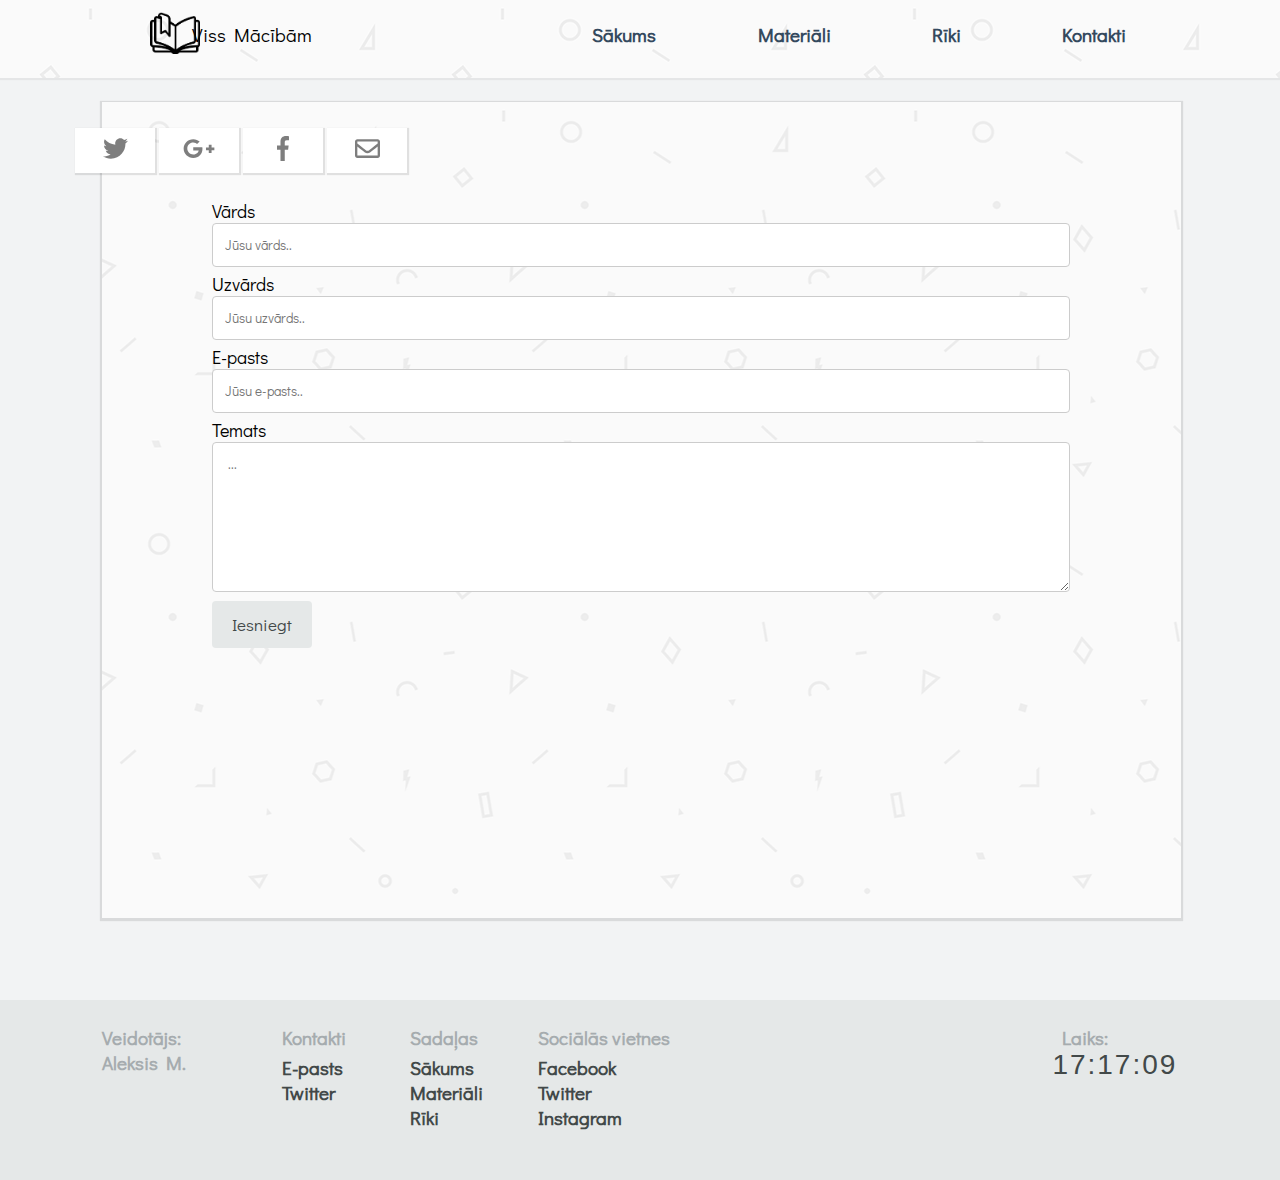
<file: kontakti.html>
<!DOCTYPE html>
<html>
<head>
  <link rel="stylesheet" type="text/css" href="home.css">
    <link rel="icon" href="logoo.png">
	  <title>Kontakti</title>
	  <link href="https://fonts.googleapis.com/css?family=Didact+Gothic" rel="stylesheet">
</head>

<body>



<div class="nav">
<ul>
<li style="float:right"><a class="active" href="kontakti.html">Kontakti</a></li>
<li style="float:right"><a href="riki.html">Rīki</a></li>
<li style="float:right"><a href="materials.html">Materiāli</a></li>
<li style="float:right"><a href="index.html">Sākums</a></li>
</ul>
</div>





<img class="logo" src="logoo.png"></a>
<p class="vsklogo">Viss Mācībām</p>

<div class="mid"></div>



<!-- Social Button HTML -->
<div class="share">
<!-- Twitter -->
<a href="http://twitter.com/share?url=&text=Iečeko šo jauno mājaslapu!" target="_blank" class="share-btn twitter">
    <i class="fa fa-twitter"></i><img class="tw" src="twitter-brands.svg">
</a>

<!-- Google Plus -->
<a href="https://plus.google.com/share?url=<BTN>" target="_blank" class="share-btn google-plus">
    <i class="fa fa-google-plus"></i><img class="gp" src="google-plus-g-brands.svg">
</a>

<!-- Facebook -->
<a href="http://www.facebook.com/sharer/sharer.php?u=<URL>" target="_blank" class="share-btn facebook">
    <i class="fa fa-facebook"></i><img class="fa" src="facebook-f-brands.svg">
</a>
<!-- Email -->
<a href="mailto:?subject=<SUBJECT&body=<BODY>" target="_blank" class="share-btn email">
    <i class="fa fa-envelope"></i><img class="em" src="envelope-regular.svg">
</a>

</div>

<div class="container4">
  <form action="https://formspree.io/dev28sk@gmail.com" target="_blank" method="POST">

    <label class="vards"  for="fname">Vārds</label>
    <input required type="text" maxlength = "20" id="fname" name="firstname" placeholder="Jūsu vārds..">

    <label class="uzvards" for="lname">Uzvārds</label>
    <input required type="text" maxlength = "20"  id="lname" name="lastname" placeholder="Jūsu uzvārds..">

    <label class="epasts" for="epasts">E-pasts</label>
    <input required type="text" maxlength = "30" id="lname" name="epasts" placeholder="Jūsu e-pasts..">

    <label class="temats" for="temats">Temats</label>
    <textarea required id="temats" maxlength = "1000" name="temats" placeholder=" ..." style="height:150px"></textarea>

    <input type="submit" value="Iesniegt">

  </form>
</div>


<div class="end"></div>

<p class="des">Veidotājs:<br>Aleksis M.</p>


<p class="cont">Kontakti</p>
<p class="cont2"><a href="kontakti.html" target="_blank" class="bottomselect">E-pasts</a><br><a href="https://twitter.com/notouthere?lang=en" target="_blank" class="bottomselect">Twitter</a></p>

<p class="socialize">Sociālās vietnes</p>
<p class="socialize2"><a href="https://www.facebook.com/mogilnijs.aleksis" target="_blank" class="bottomselect">Facebook</a><br><a href="https://twitter.com/notouthere?lang=en" target="_blank" class="bottomselect">Twitter</a><br><a href="https://www.instagram.com/ts_aleksis/" target="_blank" class="bottomselect">Instagram<a/></p>

<p class="section">Sadaļas</p>
<p class="section2"><a href="index.html" target="_blank" class="bottomselect">Sākums</a><br><a class="bottomselect" href="materials.html" target="_blank">Materiāli</a><br><a class="bottomselect" href="riki.html" target="_blank">Rīki</a></p>


<p class="laiks">Laiks:</p>
<div id="MyClockDisplay" class="clock" onload="showTime()"></div>
    <script  src="myscripts.js"></script>



</body>
</html>
</file>
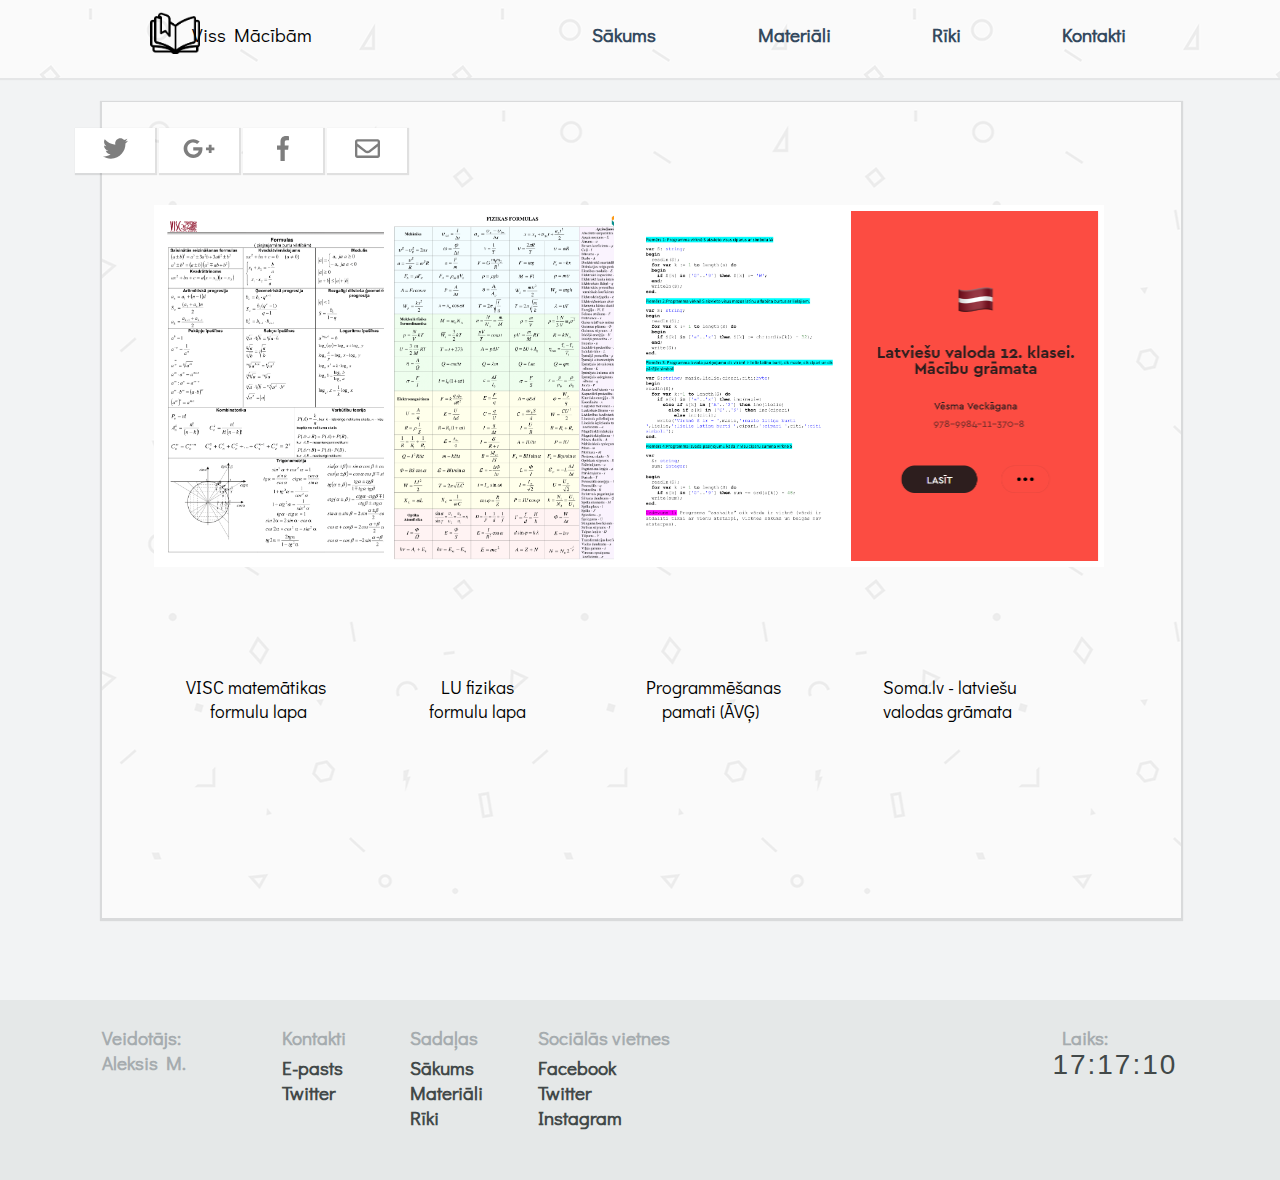
<file: materials.html>
<!DOCTYPE html>
<html>
<head>
  <link rel="stylesheet" type="text/css" href="home.css">
    <link rel="icon" href="logoo.png">
	  <title>Materiāli</title>
	 <link href="https://fonts.googleapis.com/css?family=Didact+Gothic" rel="stylesheet">
</head>

<body>



<div class="nav">
<ul>
<li style="float:right"><a href="kontakti.html">Kontakti</a></li>
<li style="float:right"><a href="riki.html">Rīki</a></li>
<li style="float:right"><a class="active" href="materials.html">Materiāli</a></li>
<li style="float:right"><a href="index.html">Sākums</a></li>
</ul>
</div>



<img class="logo" src="logoo.png">
<p class="vsklogo">Viss Mācībām</p>

<div class="mid"></div>



<!-- Social Button HTML -->
<div class="share">
<!-- Twitter -->
<a href="http://twitter.com/share?url=&text=Iečeko šo jauno mājaslapu!" target="_blank" class="share-btn twitter">
    <i class="fa fa-twitter"></i><img class="tw" src="twitter-brands.svg">
</a>

<!-- Google Plus -->
<a href="https://plus.google.com/share?url=<BTN>" target="_blank" class="share-btn google-plus">
    <i class="fa fa-google-plus"></i><img class="gp" src="google-plus-g-brands.svg">
</a>

<!-- Facebook -->
<a href="http://www.facebook.com/sharer/sharer.php?u=<URL>" target="_blank" class="share-btn facebook">
    <i class="fa fa-facebook"></i><img class="fa" src="facebook-f-brands.svg">
</a>
<!-- Email -->
<a href="mailto:?subject=<SUBJECT&body=<BODY>" target="_blank" class="share-btn email">
    <i class="fa fa-envelope"></i><img class="em" src="envelope-regular.svg">
</a>

</div>


<div id="math">
<a href="https://visc.gov.lv/vispizglitiba/eksameni/dokumenti/ce_paraugi/dzm/20111115_formulu_lapa.pdf" target="_blank"><img class="math2" src="math/matematika-1.png"></a>
</div>

<p class="visc1">VISC matemātikas<br>&nbsp &nbsp &nbsp formulu lapa <p>

<div id="fizika">
<a href="https://skolas.lu.lv/pluginfile.php/14136/mod_resource/content/1/Fizikas_formulu_lapa.pdf" target="_blank"><img class="fizika2" src="fizika/fizika-1.png"></a>
</div>

<p class="lu1">&nbsp LU fizikas<br>formulu lapa<p>

<div id="programpamati">
<a href="http://foto.avg.lv/12_kl.docx" target="_blank"><img class="programpamati2" src="programpamati.png"></a>
</div>

<p class="pp1">Programmēšanas<br>&nbsp &nbsp pamati (ĀVĢ)<p>





<div id="lv">
<a href="https://app.soma.lv/book/pdf-reader/latviesu-valoda-76c07b37-c294-42de-9804-31608fa5924b" target="_blank"><img class="lv2" src="lv1.png"></a>
</div>

<p class="lv1">Soma.lv - latviešu<br>valodas grāmata<p>

<div class="end"></div>

<p class="des">Veidotājs:<br>Aleksis M.</p>


<p class="cont">Kontakti</p>
<p class="cont2"><a href="kontakti.html" target="_blank" class="bottomselect">E-pasts</a><br><a href="https://twitter.com/notouthere?lang=en" target="_blank" class="bottomselect">Twitter</a></p>

<p class="socialize">Sociālās vietnes</p>
<p class="socialize2"><a href="https://www.facebook.com/mogilnijs.aleksis" target="_blank" class="bottomselect">Facebook</a><br><a href="https://twitter.com/notouthere?lang=en" target="_blank" class="bottomselect">Twitter</a><br><a href="https://www.instagram.com/ts_aleksis/" target="_blank" class="bottomselect">Instagram<a/></p>

<p class="section">Sadaļas</p>
<p class="section2"><a href="index.html" target="_blank" class="bottomselect">Sākums</a><br><a class="bottomselect" href="materials.html" target="_blank">Materiāli</a><br><a class="bottomselect" href="riki.html" target="_blank">Rīki</a></p>


<p class="laiks">Laiks:</p>
<div id="MyClockDisplay" class="clock" onload="showTime()"></div>
    <script  src="myscripts.js"></script>


</body>
</html>
</file>
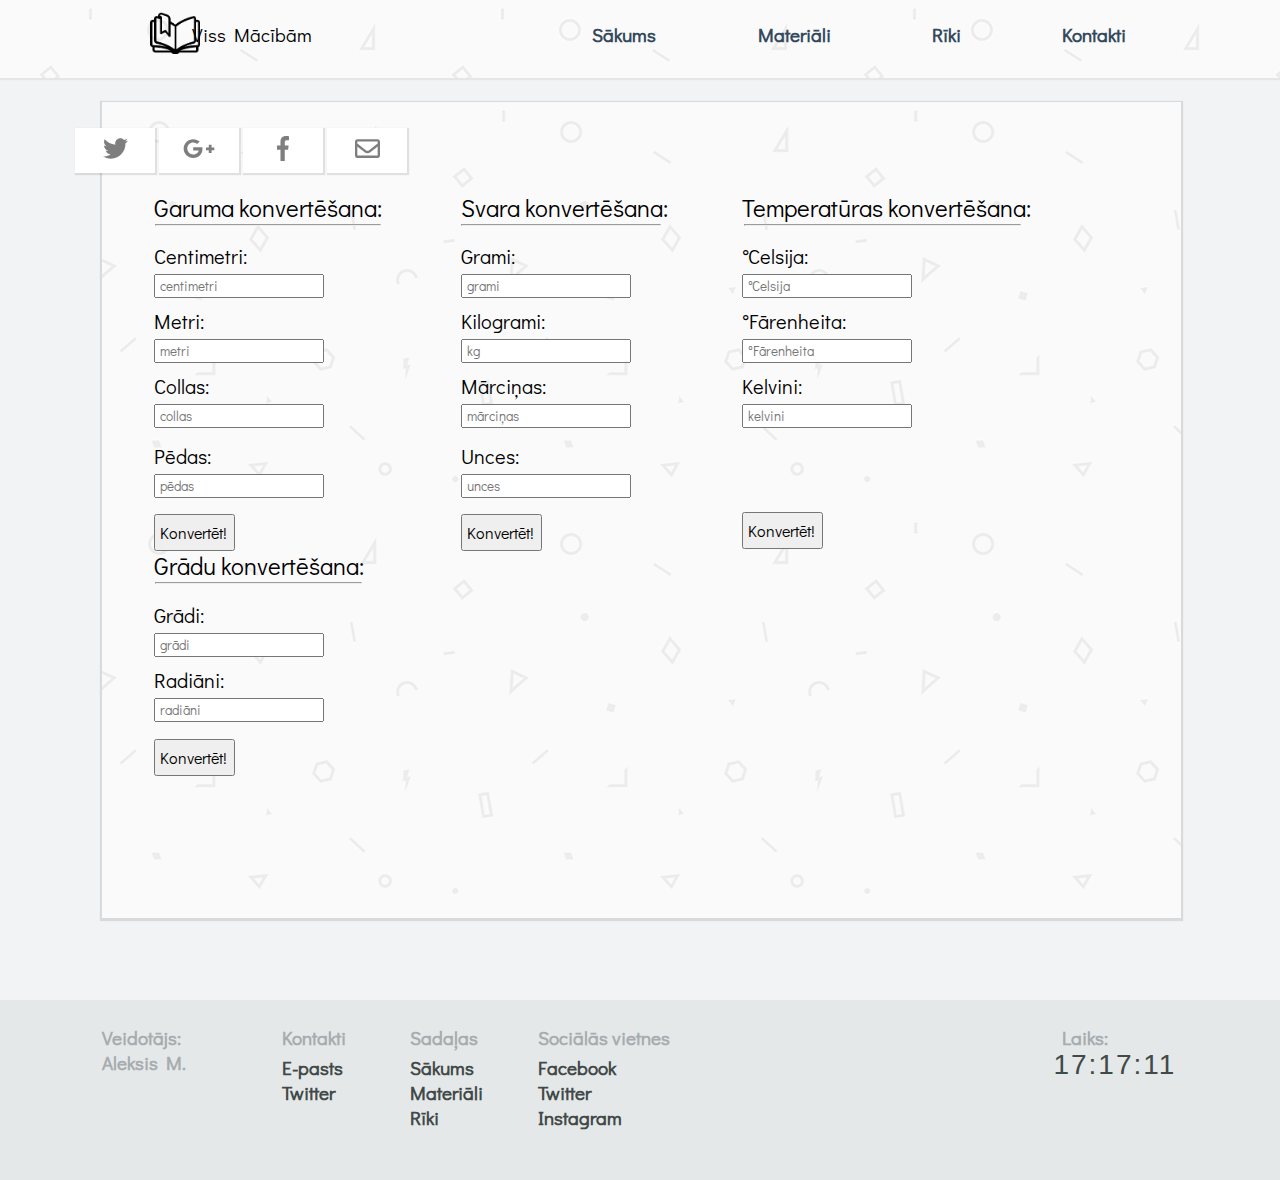
<file: riki.html>
<!DOCTYPE html>
<html>
<head>
  <link rel="stylesheet" type="text/css" href="home.css">
    <title>Rīki</title>
    <link rel="icon" href="logoo.png">
	<link href="https://fonts.googleapis.com/css?family=Didact+Gothic" rel="stylesheet">
<script language="JavaScript">

function cmConverter(){
document.converter.inch.value = document.converter.cm.value / 2.54
document.converter.feet.value = document.converter.cm.value / 30.48
document.converter.metri.value = document.converter.cm.value / 100
}
function metriConverter(){
document.converter.cm.value = document.converter.metri.value * 100
document.converter.inch.value = document.converter.metri.value * 39.37
document.converter.feet.value = document.converter.metri.value * 3.28
}
function inchConverter(){
document.converter.cm.value = document.converter.inch.value * 2.54
document.converter.feet.value = document.converter.inch.value / 12
document.converter.metri.value = document.converter.inch.value / 39.37
}
function feetConverter(){
document.converter.cm.value = document.converter.feet.value * 30.48
document.converter.inch.value = document.converter.feet.value * 12
document.converter.metri.value = document.converter.feet.value / 3.28
}

<!--TEMPERATURE-->

function celConverter(){
document.converterr.far.value = (document.converterr.cel.value * 9 / 5) + 32
document.converterr.kel.value = (document.converterr.cel.value *1) + 273.15
}
function farConverter(){
document.converterr.cel.value = (document.converterr.far.value - 32) * 5 / 9
document.converterr.kel.value = ((document.converterr.far.value - 32) * (5 / 9)) + 273.15
}
function kelConverter(){
document.converterr.cel.value = (document.converterr.kel.value * 1) - 273.15
document.converterr.far.value = ((document.converterr.kel.value - 273.15) * (9/5)) + 32
}

<!--Svars-->

function gConverter(){
document.converter3.kg.value = document.converter3.g.value / 1000
document.converter3.marc.value = document.converter3.g.value / 453.59
document.converter3.unc.value = document.converter3.g.value / 28.35
}
function kgConverter(){
document.converter3.g.value = document.converter3.kg.value * 1000
document.converter3.marc.value = document.converter3.kg.value * 2.21
document.converter3.unc.value = document.converter3.kg.value * 35.27
}
function poundConverter(){
document.converter3.g.value = document.converter3.marc.value * 453.59
document.converter3.kg.value = document.converter3.marc.value / 2.21
document.converter3.unc.value = document.converter3.marc.value * 16
}
function ounceConverter(){
document.converter3.g.value = document.converter3.unc.value * 28.35
document.converter3.kg.value = document.converter3.unc.value / 35.27
document.converter3.marc.value = document.converter3.unc.value / 16
}

<!--degtorad-->

function degConverter(){
document.converter4.rad.value = document.converter4.deg.value * 3.14 / 180
}
function radConverter(){
document.converter4.deg.value = document.converter4.rad.value * 180 / 3.14
}
</script>  
  
  
  
  
  
</head>

<body>



<div class="nav">
<ul>
<li style="float:right"><a href="kontakti.html">Kontakti</a></li>
<li style="float:right"><a class="active" href="riki.html">Rīki</a></li>
<li style="float:right"><a href="materials.html">Materiāli</a></li>
<li style="float:right"><a href="index.html">Sākums</a></li>
</ul>
</div>



<img class="logo" src="logoo.png"></a>
<p class="vsklogo">Viss Mācībām</p>

<div class="mid"></div>



<!-- Social Button HTML -->
<div class="share">
<!-- Twitter -->
<a href="http://twitter.com/share?url=&text=Iečeko šo jauno mājaslapu!" target="_blank" class="share-btn twitter">
    <i class="fa fa-twitter"></i><img class="tw" src="twitter-brands.svg">
</a>

<!-- Google Plus -->
<a href="https://plus.google.com/share?url=<BTN>" target="_blank" class="share-btn google-plus">
    <i class="fa fa-google-plus"></i><img class="gp" src="google-plus-g-brands.svg">
</a>

<!-- Facebook -->
<a href="http://www.facebook.com/sharer/sharer.php?u=<URL>" target="_blank" class="share-btn facebook">
    <i class="fa fa-facebook"></i><img class="fa" src="facebook-f-brands.svg">
</a>
<!-- Email -->
<a href="mailto:?subject=<SUBJECT&body=<BODY>" target="_blank" class="share-btn email">
    <i class="fa fa-envelope"></i><img class="em" src="envelope-regular.svg">
</a>

</div>

<p class="garums">Garuma konvertēšana:</p>
<hr class="hr">
<!-- converter #1 -->
<div class="converter">
<form class="lengthform" name="converter">
<label class="cm2" for="centimetri">Centimetri:</label><br><input onclick="this.select()" class="centimetri" placeholder="centimetri" type="number" name="cm" onChange="cmConverter()"><br />
<label class="metri2" for="metri">Metri:</label><br><input onclick="this.select()" class="metri" placeholder="metri" type="number" name="metri" onChange="metriConverter()"><br />
<label class="collas2" for="collas">Collas:</label><br><input onclick="this.select()" class="collas" placeholder="collas" type="number" name="inch" onChange="inchConverter()"><br />
<label class="pedas2" for="pedas">Pēdas:</label><br><input onclick="this.select()" class="pedas" placeholder="pēdas" type="number" name="feet" onChange="feetConverter()"><br />
<input type="button" class="button" value="Konvertēt!" />
</form>
</div>
<!-- converter #1 END -->



<p class="temp">Temperatūras konvertēšana:</p>
<hr class="hr2">

<!-- converter #2 -->

<div class="converter2">
<form class="tempform" name="converterr">
<label class="cel2" for="centimetri">°Celsija:</label><br><input onclick="this.select()" class="cel" placeholder="°Celsija" type="number" name="cel" onChange="celConverter()"><br />
<label class="far2" for="farenheiti">°Fārenheita:</label><br><input onclick="this.select()" class="far" placeholder="°Fārenheita" type="number" name="far" onChange="farConverter()"><br />
<label class="kel2" for="kelvini">Kelvini:</label><br><input oninput="validity.valid||(value='');" min="0" onclick="this.select()" class="kel" placeholder="kelvini" type="number" name="kel" onChange="kelConverter()"><br />
<input type="button" class="button2" value="Konvertēt!" />
</form>
</div>
<!-- converter #2 END -->




<p class="svars">Svara konvertēšana:</p>
<hr class="hr3">

<!-- converter #3 -->

<div class="converter3">
<form class="svarform" name="converter3">
<label class="g2" for="grami">Grami:</label><br><input onclick="this.select()" class="g" placeholder="grami" type="number" name="g" onChange="gConverter()"><br />
<label class="kg2" for="kg">Kilogrami:</label><br><input onclick="this.select()" class="kg" placeholder="kg" type="number" name="kg" onChange="kgConverter()"><br />
<label class="marc2" for="marcinas">Mārciņas:</label><br><input onclick="this.select()" class="marc" placeholder="mārciņas" type="number" name="marc" onChange="poundConverter()"><br />
<label class="unc2" for="unces">Unces:</label><br><input onclick="this.select()" class="unc" placeholder="unces" type="number" name="unc" onChange="ounceConverter()"><br />
<input type="button" class="button3" value="Konvertēt!" />
</form>
</div>
<!-- converter #3 END -->


<p class="gradrad">Grādu konvertēšana:</p>
<hr class="hr4">

<!-- converter #4 -->

<div class="converter4">
<form class="convert4" name="converter4">
<label class="deg2" for="deg">Grādi:</label><br><input onclick="this.select()" class="deg" placeholder="grādi" type="number" name="deg" onChange="degConverter()"><br />
<label class="rad2" for="rad">Radiāni:</label><br><input onclick="this.select()" class="rad" placeholder="radiāni" type="number" name="rad" onChange="radConverter()"><br />
<input type="button" class="button4" value="Konvertēt!" />
</form>
</div>
<!-- converter #4 END -->



<div class="end"></div>

<p class="des">Veidotājs:<br>Aleksis M.</p>


<p class="cont">Kontakti</p>
<p class="cont2"><a href="kontakti.html" target="_blank" class="bottomselect">E-pasts</a><br><a href="https://twitter.com/notouthere?lang=en" target="_blank" class="bottomselect">Twitter</a></p>

<p class="socialize">Sociālās vietnes</p>
<p class="socialize2"><a href="https://www.facebook.com/mogilnijs.aleksis" target="_blank" class="bottomselect">Facebook</a><br><a href="https://twitter.com/notouthere?lang=en" target="_blank" class="bottomselect">Twitter</a><br><a href="https://www.instagram.com/ts_aleksis/" target="_blank" class="bottomselect">Instagram<a/></p>

<p class="section">Sadaļas</p>
<p class="section2"><a href="index.html" target="_blank" class="bottomselect">Sākums</a><br><a class="bottomselect" href="materials.html" target="_blank">Materiāli</a><br><a class="bottomselect" href="riki.html" target="_blank">Rīki</a></p>


<p class="laiks">Laiks:</p>
<div id="MyClockDisplay" class="clock" onload="showTime()"></div>
    <script  src="myscripts.js"></script>

</body>
</html>
</file>
<file: home.css>
@charset "UTF-8";
html, body, div, span, applet, object, iframe, h1, h2, h3, h4, h5, h6, p, blockquote, pre, a, abbr, acronym, address, big, cite, code, del, dfn, em, font, img, ins, kbd, q, s, samp, small, strike, strong, sub, sup, tt, var, b, u, i, center, dl, dt, dd, ol, ul, li, fieldset, form, label, legend, caption {
    margin: 0;
    padding: 0;
    border: 0;
    outline: 0;
    font-size: 100%;
    vertical-align: baseline;
    background: transparent;
}

@charset "UTF-8";


/****************************************************************************************************************/
/****************************************************************************************************************/
/******************************************        **************************************************************/
/****************************************** SĀKUMS **************************************************************/
/******************************************        **************************************************************/
/****************************************************************************************************************/
/****************************************************************************************************************/
body {
	background-color: #F2F3F4;
	font-family: "Didact Gothic", tahoma, verdana, arial, sans-serif;
	margin: 0;
	padding: 0;
    -webkit-background-size: cover;
    -moz-background-size: cover;
    -o-background-size: cover;
    background-size: cover;

}


.nav{
    overflow: hidden;
    position: absolute;
	padding-bottom: 14.5px;
	background-color: #F8F9F9;
	width: 100%;
	height: 7%;
    background:transparent url(geometry.png) repeat top; 
    border: none;
	box-shadow: 1px 1px 1px 1px rgba(0,0,0,0.05);
    outline: none;
}


.nav ul{
	padding-right: 12%;
	padding-top: 21.5px;

}

.nav li{
	display: inline;
	float: left;
	text-align: center;
	padding-left: 9%;
}
.nav li a{
    text-decoration: none;
	color: #34495E;
	font-size: 19px;
/**	transition: 0.2s;**/
	font-weight: bold;
}

.nav li a:hover{
	color: #A6ACAF;
}

.logo{
	height: 50px;
	padding-top: 8px;
	margin-left: 150px;
	position: absolute;
	user-drag: none; 
	user-select: none;
	-moz-user-select: none;
	-webkit-user-drag: none;
	-webkit-user-select: none;
	-ms-user-select: none;
}

.logo2{
	height: 200px;
	margin-left: 67%;
	margin-top: 20.5%;
	position: absolute;
	user-drag: none; 
	user-select: none;
	-moz-user-select: none;
	-webkit-user-drag: none;
	-webkit-user-select: none;
	-ms-user-select: none;
}

p.vsklogo2 {
	margin-left: 68.5%;
	margin-top: 33%;
    text-decoration: none;
	position: absolute;
	color: black;
	font-size: 26px;
	user-drag: none; 
	user-select: none;
	-moz-user-select: none;
	-webkit-user-drag: none;
	-webkit-user-select: none;
	-ms-user-select: none;
}

p.vsklogo {
	padding-left: 15%;
	padding-top: 22px;
    text-decoration: none;
	position: absolute;
	color: black;
	font-size: 19px;
	user-drag: none; 
	user-select: none;
	-moz-user-select: none;
	-webkit-user-drag: none;
	-webkit-user-select: none;
	-ms-user-select: none;
}

.abkont{
	color: #242760;
	text-decoration: none;
	
}

.mid {
	background-color: #F8F9F9;
	margin-top: 8%;
	margin-left: 8%;
	margin-right: auto;
	height: 800px;
	width: 83%;
	position: absolute;
    border: none;
    padding: 0.5em;
/**    box-shadow: 0 2px 0 0 rgba(0,0,0,0.2);**/
	box-shadow: 0px 1px 1px 2px rgba(0,0,0,0.1);
    outline: none;
    background:transparent url(geometry.png) repeat top; 
}


/** Social Button CSS **/

.share{
	margin-top: 10%;
	margin-left: 75px;
	position: absolute;
}


.fa{
	height: 25px;
	opacity: 0.5;
}

.gp{
	height: 25px;
	opacity: 0.5;
}

.tw{
	height: 25px;
	opacity: 0.5;
	
}

.share-btn    { background: #FFFFFF; } /**or F2F3F4 **/

.em{
	height: 25px;
	opacity: 0.5;
}

.share-btn {
    display: inline-block;
    color: #ffffff;
    border: none;
    padding: 0.5em;
    width: 4em;
/**    box-shadow: 0 2px 0 0 rgba(0,0,0,0.2);**/
	box-shadow: 1px 1px 1px 1px rgba(0,0,0,0.1);
    outline: none;
    text-align: center;
}

.share-btn:hover {
  color: #eeeeee;
  opacity: 0.8;
}

.share-btn:active {
  position: relative;
  top: 2px;
  box-shadow: none;
  color: #e2e2e2;
  outline: none;
}
/**
.share-btn.twitter     { background: #55acee; }
.share-btn.google-plus { background: #dd4b39; }
.share-btn.facebook    { background: #3B5998; }
.share-btn.stumbleupon { background: #EB4823; }
.share-btn.reddit      { background: #ff5700; }
.share-btn.linkedin    { background: #4875B4; }
.share-btn.email       { background: #444444; }**/


h1{
	font-size: 33px;
	margin-left: 12%;
	margin-top: 15%;
	position: absolute;
	color: #34495E;

}

p.vissskolai {
	margin-left: 12%;
	margin-top: 19%;
	font-size: 25px;
	position: absolute;
	color: #34495E;
	width: 675px;
}

p.about {
	margin-left: 30%;
	margin-top: 30%;
	position: absolute;
	font-size: 19px;
	width: 750px;
}

.build {
	height: 385px;
	position: absolute;
	margin-left: 925px;
	margin-top: 30%;
    border: none;
    padding: 0.2em;
	box-shadow: 0px 1px 1px 3px rgba(0,0,0,0.1);
    outline: none;
}

.end {
	background-color: #E5E8E8;
	margin-top: 1000px;
	margin-right: auto;
	height: 180px;
	width: 100%;
	position: absolute;
}

p.des {
	margin-top: 1025px;
	margin-left: 8%;
	color: #A6ACAF;
	font-size: 19px;
	font-weight: bold;
	position: absolute;
}


p.cont {
	margin-top: 1025px;
	margin-left: 22%;
	color: #A6ACAF;
	font-size: 19px;
	font-weight: bold;
	position: absolute;
}
p.cont2 {
	margin-top: 1055px;
	margin-left: 22%;
	color: #424949;
	font-size: 19px;
	font-weight: bold;
	position: absolute;
}

p.socialize {
	margin-top: 1025px;
	margin-left: 42%;
	color: #A6ACAF;
	font-size: 19px;
	font-weight: bold;
	position: absolute;
}

p.socialize2 {
	margin-top: 1055px;
	margin-left: 42%;
	color: #424949;
	font-size: 19px;
	font-weight: bold;
	position: absolute;
}

p.section {
	margin-top: 1025px;
	margin-left: 32%;
	color: #A6ACAF;
	font-size: 19px;
	font-weight: bold;
	position: absolute;
}

p.section2 {
	margin-top: 1055px;
	margin-left: 32%;
	color: #424949;
	font-size: 19px;
	font-weight: bold;
	position: absolute;
}



.bottomselect{
	text-decoration:none;
	color: #424949;
}

.bottomselect:hover {
	opacity: 0.9;
}


.laiks{
	margin-top: 1025px;
	margin-left: 83%;
	color: #A6ACAF;
	font-size: 19px;
	font-weight: bold;
	position: absolute;
}


.clock {
    position: absolute;
    margin-top: 1065px;
    left: 87.1%;
    transform: translateX(-50%) translateY(-50%);
    color: #424949;
    font-size: 28px;
    font-family: "Century Gothic", tahoma, verdana, arial, sans-serif;
    letter-spacing: 2px;
}

/****************************************************************************************************************/
/****************************************************************************************************************/
/******************************************         *************************************************************/
/***************************************** MATERIĀLI ************************************************************/
/******************************************         *************************************************************/
/****************************************************************************************************************/
/****************************************************************************************************************/

.math2{
	position: absolute;
	height: 40%;
	margin-left: 12%;
	margin-top: 16%;
	user-drag: none; 
	user-select: none;
	-moz-user-select: none;
	-webkit-user-drag: none;
	-webkit-user-select: none;
	-ms-user-select: none;
	border-style: groove;
	border-color: white;
	border-width: 1px;
}

.math2:hover{
	position: absolute;
	height: 40%;
	margin-left: 12%;
	margin-top: 16%;
	user-drag: none; 
	user-select: none;
	-moz-user-select: none;
	-webkit-user-drag: none;
	-webkit-user-select: none;
	-ms-user-select: none;
	border-style: groove;
	border-color: white;
	border-width: 1px;
	opacity: 0.5;
	transition: 0.2s;
	
}

p.visc1 {
	position: absolute;
	top: 75%;
	font-size: 18px;
	left: 14.5%;
}


.fizika2{
	position: absolute;
	height: 40%;
	margin-left: 30%;
	margin-top: 16%;
	user-drag: none; 
	user-select: none;
	-moz-user-select: none;
	-webkit-user-drag: none;
	-webkit-user-select: none;
	-ms-user-select: none;
	border-style: groove;
	border-color: white;
	border-width: 1px;
}

.fizika2:hover{
	position: absolute;
	height: 40%;
	margin-left: 30%;
	margin-top: 16%;
	user-drag: none; 
	user-select: none;
	-moz-user-select: none;
	-webkit-user-drag: none;
	-webkit-user-select: none;
	-ms-user-select: none;
	border-style: groove;
	border-color: white;
	border-width: 1px;
	opacity: 0.5;
	transition: 0.2s;
	
}

p.lu1 {
	position: absolute;
	top: 75%;
	font-size: 18px;
	left: 33.5%;
}





.programpamati2{
	position: absolute;
	height: 40%;
	margin-left: 48%;
	margin-top: 16%;
	user-drag: none; 
	user-select: none;
	-moz-user-select: none;
	-webkit-user-drag: none;
	-webkit-user-select: none;
	-ms-user-select: none;
	border-style: groove;
	border-color: white;
	border-width: 1px;
}

.programpamati2:hover{
	position: absolute;
	height: 40%;
	margin-left: 48%;
	margin-top: 16%;
	user-drag: none; 
	user-select: none;
	-moz-user-select: none;
	-webkit-user-drag: none;
	-webkit-user-select: none;
	-ms-user-select: none;
	border-style: groove;
	border-color: white;
	border-width: 1px;
	opacity: 0.5;
	transition: 0.2s;
	
}

p.pp1 {
	position: absolute;
	top: 75%;
	font-size: 18px;
	left: 50.5%;
}


.lv2{
	position: absolute;
	height: 40%;
	margin-left: 66%;
	margin-top: 16%;
	user-drag: none; 
	user-select: none;
	-moz-user-select: none;
	-webkit-user-drag: none;
	-webkit-user-select: none;
	-ms-user-select: none;
	border-style: groove;
	border-color: white;
	border-width: 1px;
}

.lv2:hover{
	position: absolute;
	height: 40%;
	margin-left: 66%;
	margin-top: 16%;
	user-drag: none; 
	user-select: none;
	-moz-user-select: none;
	-webkit-user-drag: none;
	-webkit-user-select: none;
	-ms-user-select: none;
	border-style: groove;
	border-color: white;
	border-width: 1px;
	opacity: 0.5;
	transition: 0.2s;
	
}

p.lv1 {
	position: absolute;
	top: 75%;
	left: 69%;
	font-size: 18px;
}


/****************************************************************************************************************/
/****************************************************************************************************************/
/******************************************         *************************************************************/
/******************************************** RĪKI ************************************************************/
/******************************************         *************************************************************/
/****************************************************************************************************************/
/****************************************************************************************************************/

p.garums{
	position: absolute;
	margin-top: 15%;
	font-size: 24px;
	margin-left: 12%;

}

.hr{
	position: absolute;
	width:17.5%;
	color: black;
	margin-left: 12.1%;
	margin-top: 17.5%;
}

.converter {
	font-family: "Didact Gothic", tahoma, verdana, arial, sans-serif;
	position: absolute;
	font-size: 20px;
	margin-top: 19%;
	margin-left: 12%;
	color: black;
	}
	


.lengthform input{
	margin-left: 0px;
	margin-top: 5px;
	padding-left: 4px;
	font-family: "Didact Gothic", tahoma, verdana, arial, sans-serif;
}


.metri2{
	margin-top: 10px;
}

input.metri{
	margin-top: 15px;
	position: absolute;
}

.collas2{
	margin-top: 23px;
}

input.collas{
	margin-top: 28px;
	position: absolute;
}

.pedas2{
	margin-top: 41px;
}

input.pedas{
	margin-top: 46px;
	position: absolute;
}

label {
	position: absolute;
}

input.button {
	height: 37px;
	text-decoration: none;
	font-family: "Didact Gothic", tahoma, verdana, arial, sans-serif;
	position: absolute;
	font-size: 16px;
	margin-top: 60px;
	margin-bottom: 10px;
}









p.svars {
	position: absolute;
	margin-top: 15%;
	font-size: 24px;
	margin-left: 36%;

}

.hr3{
	position: absolute;
	width:15.5%;
	color: black;
	margin-left: 36%;
	margin-top: 17.5%;
}

.converter3 {
	font-family: "Didact Gothic", tahoma, verdana, arial, sans-serif;
	position: absolute;
	font-size: 20px;
	margin-top: 19%;
	margin-left: 36%;
	color: black;
	}
	


.svarform input{
	margin-left: 0px;
	margin-top: 5px;
	padding-left: 4px;
	font-family: "Didact Gothic", tahoma, verdana, arial, sans-serif;
}


.kg2{
	margin-top: 10px;
}

input.kg{
	margin-top: 15px;
	position: absolute;
}

.marc2{
	margin-top: 23px;
}

input.marc{
	margin-top: 28px;
	position: absolute;
}

.unc2{
	margin-top: 41px;
}

input.unc{
	margin-top: 46px;
	position: absolute;
}

input.button3 {
	height: 37px;
	text-decoration: none;
	font-family: "Didact Gothic", tahoma, verdana, arial, sans-serif;
	position: absolute;
	font-size: 16px;
	margin-top: 60px;
	margin-bottom: 10px;
}






p.temp{
	position: absolute;
	margin-top: 15%;
	font-size: 24px;
	margin-left: 58%;

}

.hr2{
	position: absolute;
	width: 21.5%;
	color: black;
	margin-left: 58.1%;
	margin-top: 17.5%;
}

.converter2 {
	font-family: "Didact Gothic", tahoma, verdana, arial, sans-serif;
	position: absolute;
	font-size: 20px;
	margin-top: 19%;
	margin-left: 58%;
	color: black;
	}
	


.tempform input{
	margin-left: 0px;
	margin-top: 5px;
	padding-left: 4px;
	font-family: "Didact Gothic", tahoma, verdana, arial, sans-serif;
}


.far2{
	margin-top: 10px;
}

input.far{
	margin-top: 15px;
	position: absolute;
}

.kel2{
	margin-top: 23px;
}

input.kel{
	margin-top: 28px;
	position: absolute;
}

input.button2 {
	height: 37px;
	text-decoration: none;
	font-family: "Didact Gothic", tahoma, verdana, arial, sans-serif;
	position: absolute;
	font-size: 16px;
	margin-top: 110px;
	margin-bottom: 10px;
}







p.gradrad{
	position: absolute;
	margin-top: 43%;
	font-size: 24px;
	margin-left: 12%;

}

.hr4{
	position: absolute;
	width:16%;
	color: black;
	margin-left: 12.1%;
	margin-top: 45.5%;
}

.converter4 {
	font-family: "Didact Gothic", tahoma, verdana, arial, sans-serif;
	position: absolute;
	font-size: 20px;
	margin-top: 47%;
	margin-left: 12%;
	color: black;
	}
	


.convert4 input{
	margin-left: 0px;
	margin-top: 5px;
	padding-left: 4px;
	font-family: "Didact Gothic", tahoma, verdana, arial, sans-serif;
}


.rad2{
	margin-top: 10px;
}

input.rad{
	margin-top: 15px;
	position: absolute;
}

label {
	position: absolute;
}

input.button4 {
	height: 37px;
	text-decoration: none;
	font-family: "Didact Gothic", tahoma, verdana, arial, sans-serif;
	position: absolute;
	font-size: 16px;
	margin-top: 30px;
	margin-bottom: 10px;
}





/**kontakti**/


/* Style inputs with type="text", select elements and textareas */
input[type=text], select, textarea {
	font-family: "Didact Gothic", tahoma, verdana, arial, sans-serif;
  width: 100%; /* Full width */
  padding: 12px; /* Some padding */  
  border: 1px solid #ccc; /* Gray border */
  border-radius: 4px; /* Rounded borders */
  box-sizing: border-box; /* Make sure that padding and width stays in place */
  margin-top: 24px; /* Add a top margin */
  margin-bottom: 5px; /* Bottom margin */
  resize: vertical /* Allow the user to vertically resize the textarea (not horizontally) */
}

/* Style the submit button with a specific background color etc */
input[type=submit] {
	font-family: "Didact Gothic", tahoma, verdana, arial, sans-serif;
  background-color: #E5E8E8;
  color: #424949;
  padding: 12px 20px;
  border: none;
  border-radius: 4px;
  cursor: pointer;
  font-size: 17px;
}

/* When moving the mouse over the submit button, add a darker green color */
input[type=submit]:hover {
  opacity: 0.5;
}

/* Add a background color and some padding around the form */
.container4 {
  position:absolute;
  margin-left: 15%;
  margin-top: 14%;
  border-radius: 5px;
  padding: 20px;
}

.vards {
	margin-top: 0px;
	font-size: 18px;
}

.uzvards {
	font-size: 18px;	
}

.epasts {
	font-size: 18px;	
}

.temats {
	font-size: 18px;	
}
</file>
